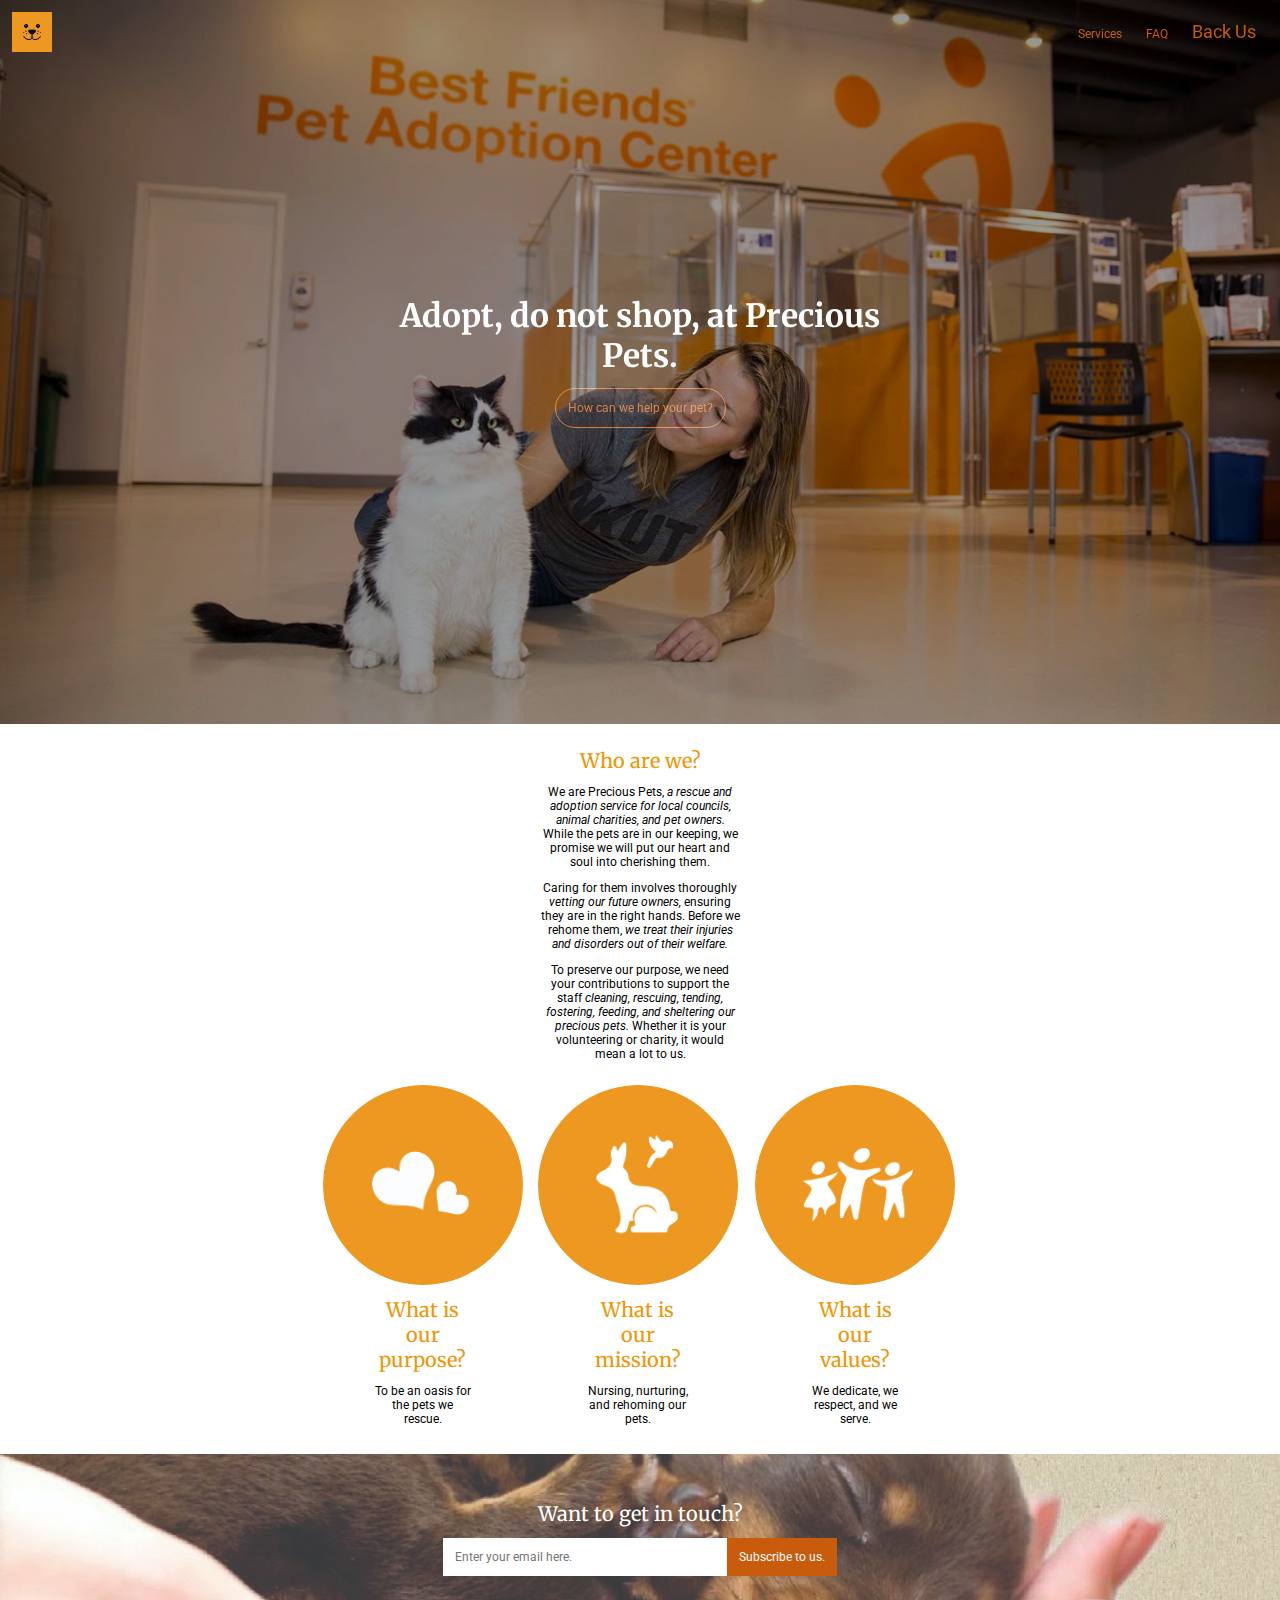
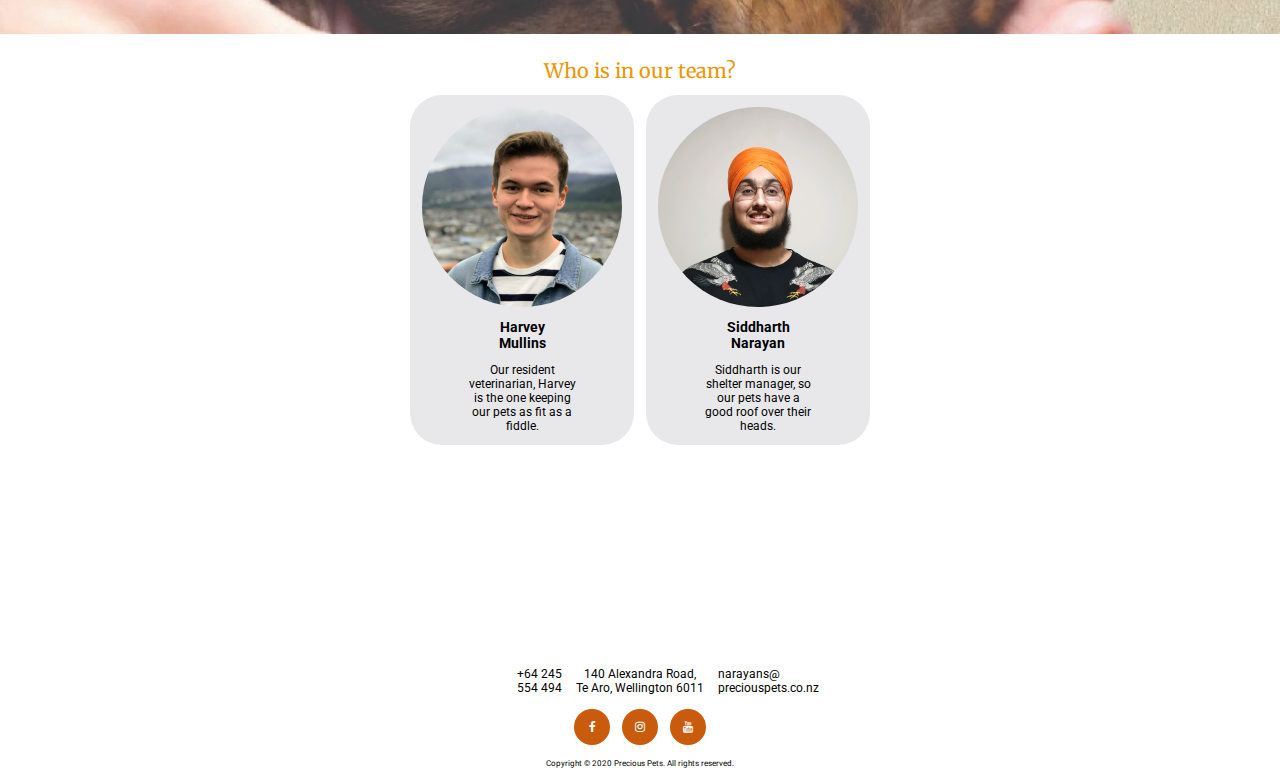
<file: index.html>
<!DOCTYPE html>
<html>
		<head>
				<title>Precious Pets</title>
				<meta charset="UTF-8">
				<!-- Tab Icon: https://www.w3.org/2005/10/howto-favicon -->
				<link rel="icon" href="websiteicon.png">
				<link rel= "stylesheet" type="text/css" href="style.css">
				<!-- Loading Social Media Icons: https://www.w3schools.com/icons/fontawesome_icons_intro.asp -->
				<link rel="stylesheet" href="https://cdnjs.cloudflare.com/ajax/libs/font-awesome/4.7.0/css/font-awesome.min.css">
				<script src="myscripts.js"></script>
		</head>
		<body>
				<!-- Navbar + Welcome Image -->
				<header>
						<div class="overlay">
								<nav>
										<div id="logo">
												<a id="activeindex" href="index.html"></a>
										</div>
										<div id="links">
												<ul>
														<li><a href="services.html">Services</a></li><!--
														--><li><a href="faq.html">FAQ</a></li><!--
														--><li><a id="donate" href="donate.html">Back Us</a></li>
												</ul>
										</div>
								</nav>
								<section id=heromessage class="flex">
										<h1>Adopt, do not shop, at Precious Pets.</h1>
										<a href="services.html">How can we help your pet?</a>
								</section>
						</div>
				</header>

				<!-- Who Are We? -->
				<!-- Section: https://www.w3schools.com/tags/tag_section.asp -->
				<section id="whoarewe">
						<h2 class="">Who are we?</h2>
						<p>We are Precious Pets, <i>a rescue and adoption service
						for local councils, animal charities, and pet owners.</i>
						While the pets are in our keeping, we promise we will put our
						heart and soul into cherishing them.</p>
						<p>Caring for them involves thoroughly
						<i>vetting our future owners,</i> ensuring they
						are in the right hands. Before we rehome
						them, <i>we treat their injuries and disorders
						out of their welfare.</i></p>
						<p>To preserve our purpose, we need your contributions
						to support the staff <i>cleaning, rescuing, tending, fostering, feeding, and
						sheltering our precious pets.</i> Whether it is your volunteering or
						charity, it would mean a lot to us.</p>
						<!-- Although the workshop guide italicizes with CSS, I prefer italicizing with HTML for specificity and efficiency -->
				</section>

				<!-- Precious Pets Mission -->
				<!-- Section: https://www.w3schools.com/tags/tag_section.asp -->
				<section id="mission" class="inlinecontainer">
						<span class="inline">
								<img src="missionvision.png" alt="vision">
								<h2>What is<br>our<br>purpose?</h2>
								<p>To be an oasis for the pets we rescue.</p>
						</span><span class="inline" alt="purpose">
								<img src="missionpurpose.png">
								<h2>What is<br>our<br>mission?</h2>
								<p>Nursing, nurturing, and rehoming our pets.</p>
						</span><span class="inline" alt="values">
								<img src="missionvalues.png">
								<h2>What is<br>our<br>values?</h2>
								<p>We dedicate, we respect, and we serve.</p>
						</span>
				</section>

				<!-- Email Subscription -->
				<!-- Section: https://www.w3schools.com/tags/tag_section.asp -->
				<section id="subscribe">
						<div class="flex overlay">
								<h2>Want to get in touch?</h2>
								<form name="newslettersubscription">
										<!-- Input Attributes: https://www.w3schools.com/html/html_form_attributes.asp -->
										<input type="text" placeholder="Enter your email here." id="enteremail" required><button type="submit" value="Subscribe" onclick="validateEmail(document.newslettersubscription.enteremail);">Subscribe to us.</button>
										<p id="message"></p>
								</form>
						</div>
				</section>

				<!-- The Team -->
				<!-- Section: https://www.w3schools.com/tags/tag_section.asp -->
				<section id="team" class="inlinecontainer">
						<h2>Who is in our team?</h2>
						<span class="inline">
								<img src="harvey.jfif" alt="Harvey Mullins">
								<h3>Harvey<br>Mullins</h3>
								<p>Our resident veterinarian, Harvey is the one keeping our pets as fit as a fiddle.</p>
						</span><!--
						--><span class="inline">
								<img src="siddharth.jfif" alt="Siddharth Narayan">
								<h3>Siddharth<br>Narayan</h3>
								<p>Siddharth is our shelter manager, so our pets have a good roof over their heads.</p>
						</span>
				</section>

				<!-- Footer -->
				<footer>
						<iframe src="https://www.google.com/maps/embed?pb=!1m18!1m12!1m3!1d2997.091902751745!2d174.78457281542333!3d-41.306864279271686!2m3!1f0!2f0!3f0!3m2!1i1024!2i768!4f13.1!3m3!1m2!1s0x6d38afda5decefeb%3A0xd8ab2d9613bed6a6!2sSPCA%20Vet%20Clinic%20-%20Wellington!5e0!3m2!1sen!2snz!4v1598268558142!5m2!1sen!2snz" frameborder="0" style="border:0;" allowfullscreen="" aria-hidden="false" tabindex="0">
						</iframe>
						<table>
								<tr>
										<td style="text-align: right;">+64 245<br>554 494</td>
										<td style="text-align: center; margin: 0 24px;">140 Alexandra Road,<br>Te Aro, Wellington 6011</td>
										<td style="text-align: left;">narayans@<br>preciouspets.co.nz</td>
								</tr>
								<tr style="text-align: center;">
										<td colspan="3"><a href="https://www.facebook.com" class="fa fa-facebook" target="_blank"></a><!--
										--><a href="https://www.instagram.com" class="fa fa-instagram" target="_blank"></a><!--
										--><a href="https://www.youtube.com" class="fa fa-youtube" target="_blank"></a></td>
								</tr>
								<tr>
										<td colspan="3" id="copyright">Copyright &copy; 2020 Precious Pets. All rights reserved.</td>
								</tr>
						</table>
				</footer>
		</body>
</html>
</file>
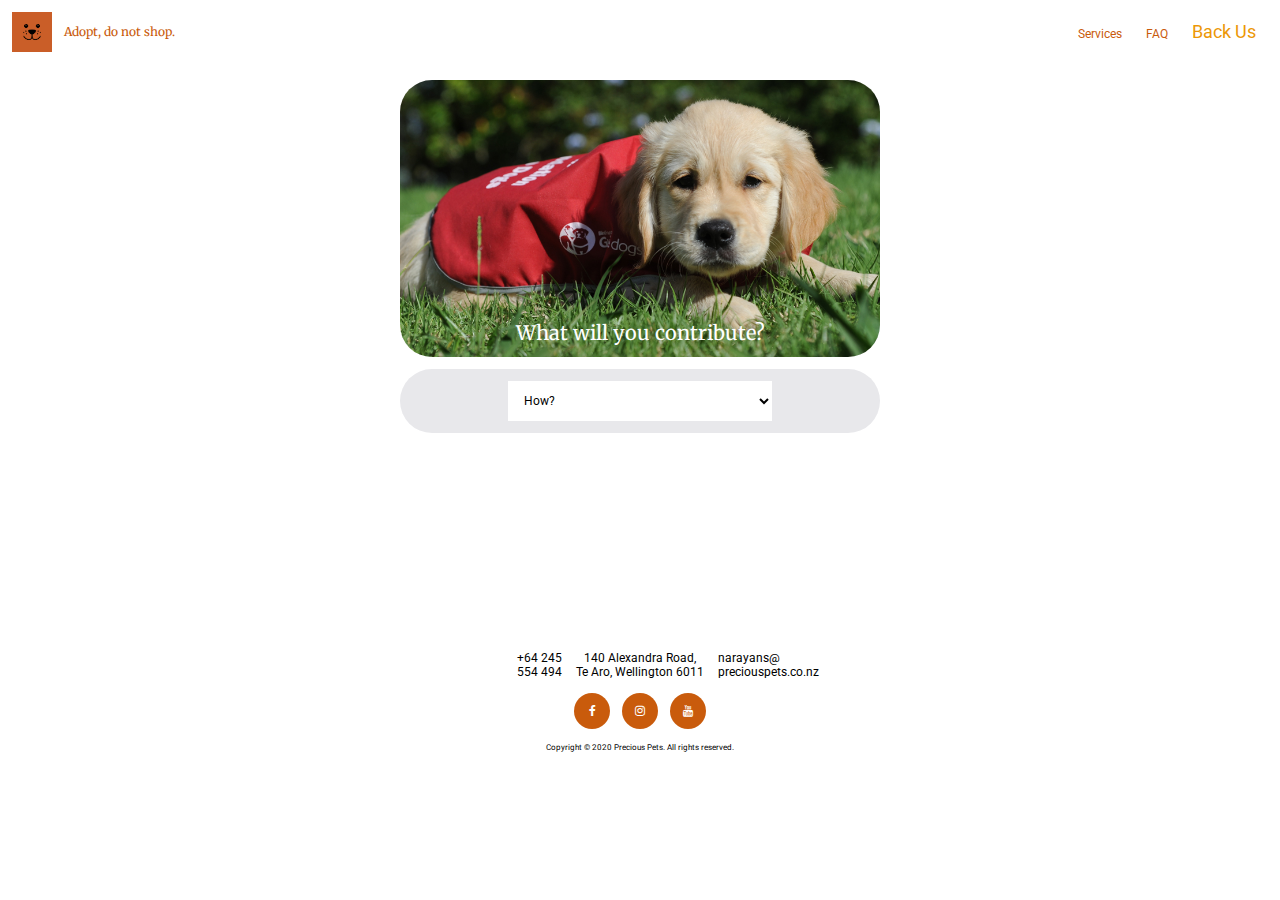
<file: donate.html>
<!DOCTYPE html>
<html>
		<head>
				<title>Back Us | Precious Pets</title>
				<meta charset="UTF-8">
				<!-- Tab Icon: https://www.w3.org/2005/10/howto-favicon -->
				<link rel="icon" href="websiteicon.png">
				<link rel= "stylesheet" type="text/css" href="style.css">
				<!-- Loading Social Media Icons: https://www.w3schools.com/icons/fontawesome_icons_intro.asp -->
				<link rel="stylesheet" href="https://cdnjs.cloudflare.com/ajax/libs/font-awesome/4.7.0/css/font-awesome.min.css">
				<script src="myscripts.js"></script>
		</head>
		<body>
				<!-- Navigation Bar -->
				<nav style="position: static;">
						<div id="logo">
								<a href="index.html" onmouseover="mottoColor()" onmouseout="mottoRevert()"></a><!-- Javascript Hover: https://stackoverflow.com/questions/49350534/how-to-call-js-function-on-hover-from-html -->
								<p id="motto">Adopt, do not shop.</p>
						</div>
						<div id="links">
								<ul>
										<li><a href="services.html">Services</a></li><!--
										--><li><a href="faq.html">FAQ</a></li><!--
										--><li><a id="donate" class="active" href="donate.html">Back Us</a></li>
								</ul>
						</div>
				</nav>

				<!-- Form(s) -->
				<h2 id="whatwillyoucontribute">What will you contribute?</h2>
				<main id="contribute">
						<form style="display: block;">
								<!-- On Change Function: https://stackoverflow.com/questions/3487263/how-to-use-onclick-or-onselect-on-option-tag-in-a-jsp-page -->
								<select id="how?" onchange="changeForm()">
										<option selected style="display: none;">How?</option>
										<option value="donation">Make a donation.</option>
										<option value="volunteer">Volunteer with us.</option>
								</select>
						</form>

						<form id="donationform">
								<!-- Input Attributes: https://www.w3schools.com/html/html_form_attributes.asp -->
								<h3>Basic Information</h3>
								<input type="text" placeholder="First name:" id="first" required maxlength="24">
								<input type="text" placeholder="Last name:" id="last" required maxlength="24">
								<input type="text" placeholder="Email address:" id="address" required maxlength="36">
								<input type="tel" placeholder="Phone number:" id="phone" required maxlength="13">

								<h3>About Your Donation</h3>
								<select id="donationchoices" required>
										<option selected disabled value="blank">How frequently will you donate?</option>
										<option value="once">One-time</option>
										<option value="monthly">Monthly</option>
								</select>
								<input type="text" placeholder="Amount (NZ$):" id="donationamount" required>

								<h3>Your Payment Details</h3>
								<input type="type" placeholder="Card number (i.e. 0123 4567 8901 2345):" id="creditcard" required maxlength="19">
								<input type="number" placeholder="CVV:" id="cvv" required max="999" pattern="([0-9]|[0-9]|[0-9])">
								<input type="month" value="2020-09" id="expirationdate" required>

								<button type="submit" value="Donation" onclick="donationValidation()">Make your donation.</button>
								<p id="formresult"></p>
						</form>

						<form id="volunteerform">
								<!-- Input Attributes: https://www.w3schools.com/html/html_form_attributes.asp -->
								<h3>Basic Information</h3>
								<input type="text" placeholder="First name:" id="firstname" required maxlength="24">
								<input type="text" placeholder="Last name:" id="lastname" required maxlength="24">
								<input type="text" placeholder="Email address:" id="email" required maxlength="36">
								<input type="tel" placeholder="Phone number:" id="call" required maxlength="13">
								<!-- Text To Date Trick: https://www.geeksforgeeks.org/how-to-set-placeholder-value-for-input-type-date-in-html-5/ -->
								<input type="text" placeholder="Birthday:" id="birthday" required onfocus="(this.type='date')" onblur="(this.type='text')"><!-- The onfocus and onblur simply change this input from text to date whenever I click on it. -->

								<h3>About You</h3>
								<textarea rows="5" cols="50" placeholder="Why do you want to work for Precious Pets?" required id="whywork" maxlength="500"></textarea>
								<textarea rows="5" cols="50" placeholder="What experiences, skills, and interests do you offer?" required id="experience" maxlength="500"></textarea>
								<select id="hearabout" required>
										<option selected disabled value="empty">How did you hear about us?</option>
										<option value="ads">Online ads.</option>
										<option value="media">Social media posts.</option>
										<option value="commercial">Television and radio commercials.</option>
										<option value="word">Word of mouth.</option>
										<option value="search">Search results.</option>
								</select>

								<h3>Your Availability</h3>
								<input type="number" placeholder="How many hours can you work for?" id="hours" required style="margin-bottom: 0px;" maxlength="2">
								<!-- Field Set Tag: https://www.w3schools.com/tags/tag_fieldset.asp -->
								<fieldset id="days">
										<!-- Label Tag: https://www.w3schools.com/tags/tag_label.asp -->
										<label for="Monday">
												<input type="checkbox" value="Monday">
												Monday
										</label><!--
										--><label for="Tuesday">
												<input type="checkbox" value="Tuesday">
												Tuesday
										</label><!--
										--><label for="Wednesday">
												<input type="checkbox" value="Wednesday">
												Wednesday
										</label><!--
										--><label for="Thursday">
												<input type="checkbox" value="Thursday">
												Thursday
										</label><!--
										--><label for="Friday">
												<input type="checkbox" value="Friday">
												Friday
										</label><!--
										--><label for="Saturday"><!-- Pre-checking Checkboxes: https://www.w3schools.com/tags/att_input_checked.asp -->
												<input type="checkbox" value="Saturday" checked>
												Saturday
										</label><!--
										--><label for="Sunday">
												<input type="checkbox" value="Sunday" checked>
												Sunday
										</label>
								</fieldset>

								<button type="submit" value="Application" onclick="applicationValidation()">Submit your application.</button>
								<p id="applicationresult"></p>
						</form>
				</main>

				<!-- Footer -->
				<footer>
						<iframe src="https://www.google.com/maps/embed?pb=!1m18!1m12!1m3!1d2997.091902751745!2d174.78457281542333!3d-41.306864279271686!2m3!1f0!2f0!3f0!3m2!1i1024!2i768!4f13.1!3m3!1m2!1s0x6d38afda5decefeb%3A0xd8ab2d9613bed6a6!2sSPCA%20Vet%20Clinic%20-%20Wellington!5e0!3m2!1sen!2snz!4v1598268558142!5m2!1sen!2snz" frameborder="0" style="border:0;" allowfullscreen="" aria-hidden="false" tabindex="0">
						</iframe>
						<table>
								<tr>
										<td style="text-align: right;">+64 245<br>554 494</td>
										<td style="text-align: center; margin: 0 24px;">140 Alexandra Road,<br>Te Aro, Wellington 6011</td>
										<td style="text-align: left;">narayans@<br>preciouspets.co.nz</td>
								</tr>
								<tr style="text-align: center;">
										<td colspan="3"><a href="https://www.facebook.com" class="fa fa-facebook" target="_blank"></a><!--
										--><a href="https://www.instagram.com" class="fa fa-instagram" target="_blank"></a><!--
										--><a href="https://www.youtube.com" class="fa fa-youtube" target="_blank"></a></td>
								</tr>
								<tr>
										<td colspan="3" id="copyright">Copyright &copy; 2020 Precious Pets. All rights reserved.</td>
								</tr>
						</table>
				</footer>
		</body>
</html>
</file>
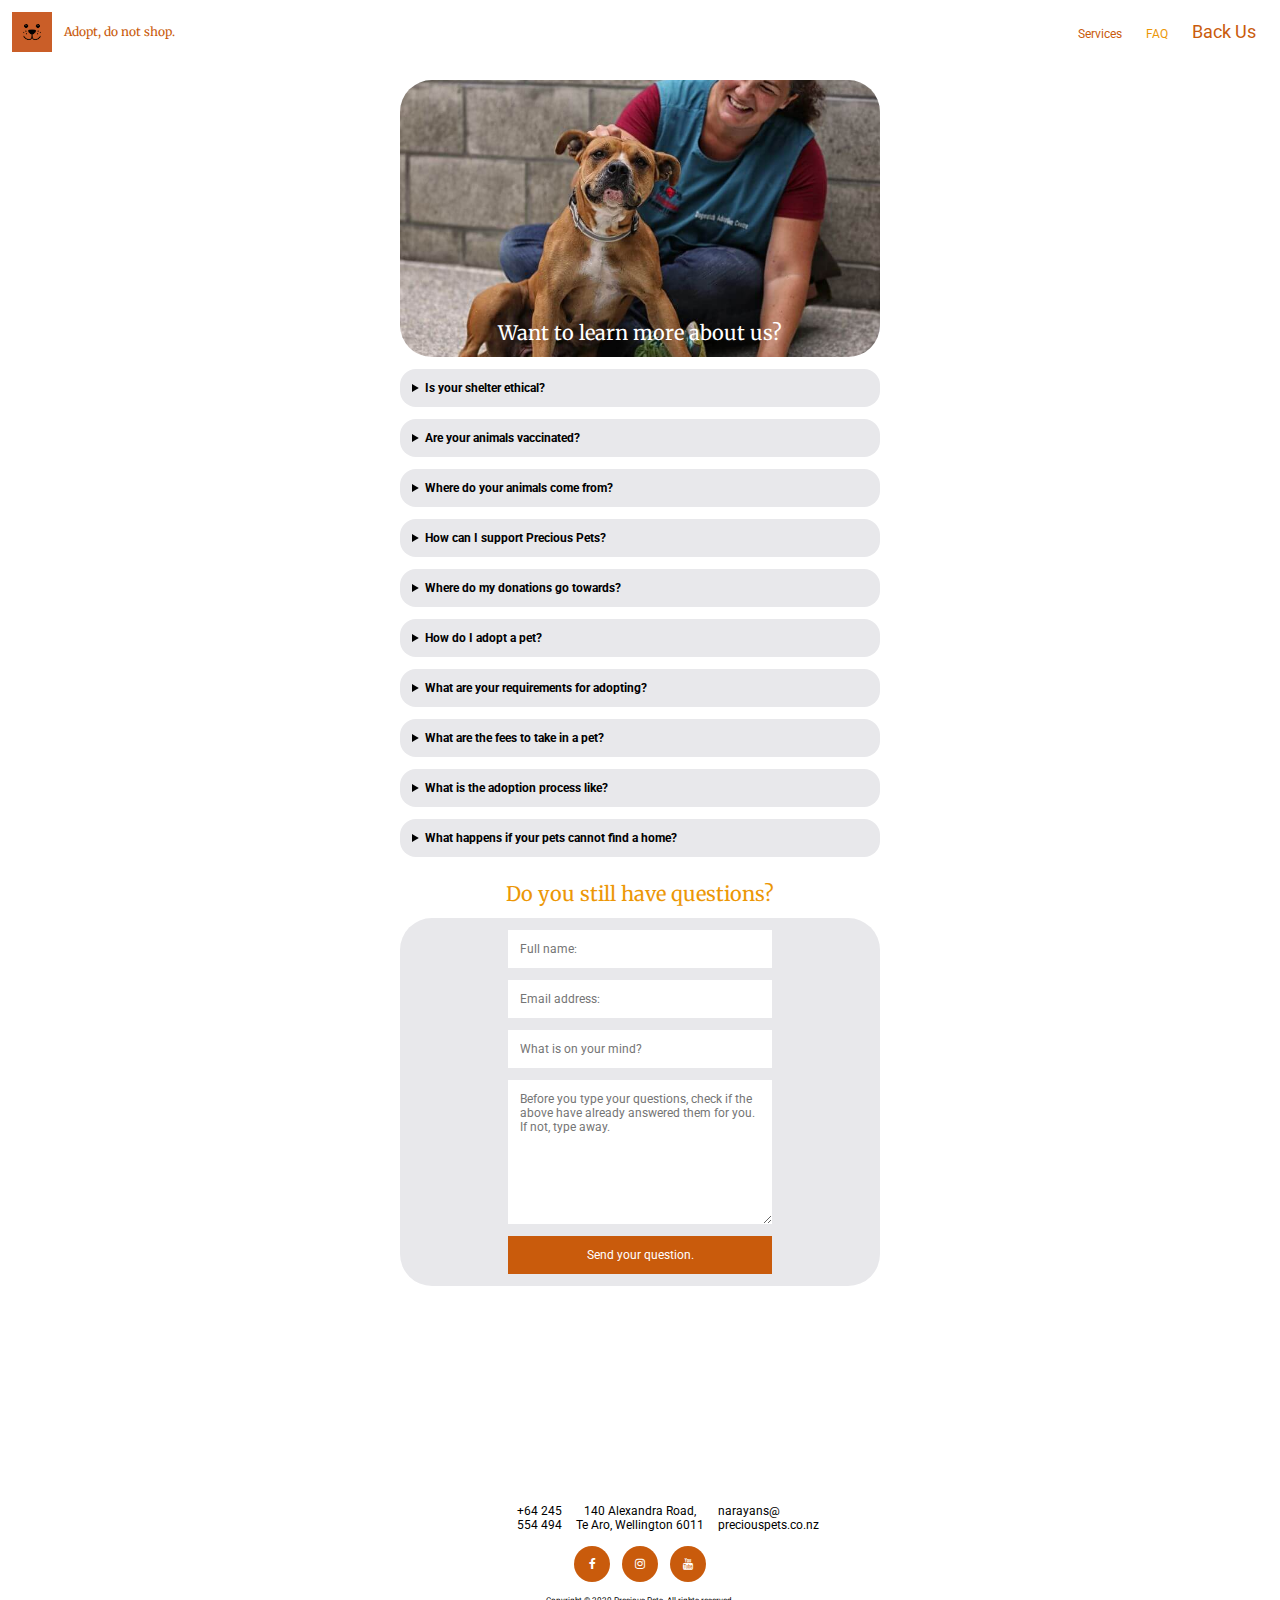
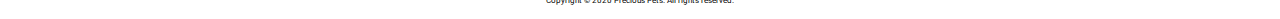
<file: faq.html>
<!DOCTYPE html>
<html>
		<head>
				<title>FAQ | Precious Pets</title>
				<meta charset="UTF-8">
				<!-- Tab Icon: https://www.w3.org/2005/10/howto-favicon -->
				<link rel="icon" href="websiteicon.png">
				<link rel= "stylesheet" type="text/css" href="style.css">
				<!-- Loading Social Media Icons: https://www.w3schools.com/icons/fontawesome_icons_intro.asp -->
				<link rel="stylesheet" href="https://cdnjs.cloudflare.com/ajax/libs/font-awesome/4.7.0/css/font-awesome.min.css">
				<script src="myscripts.js"></script>
		</head>
		<body>
				<!-- Navigation Bar -->
				<nav style="position: static;">
						<div id="logo">
								<a href="index.html" onmouseover="mottoColor()" onmouseout="mottoRevert()"></a><!-- Javascript Hover: https://stackoverflow.com/questions/49350534/how-to-call-js-function-on-hover-from-html -->
								<p id="motto">Adopt, do not shop.</p>
						</div>
						<div id="links">
								<ul>
										<li><a href="services.html">Services</a></li><!--
										--><li><a class="active" href="faq.html">FAQ</a></li><!--
										--><li><a id="donate" href="donate.html">Back Us</a></li>
								</ul>
						</div>
				</nav>

				<!-- FAQ -->
				<h2 id="faqheader">Want to learn more about us?</h2>
				<!-- Details Element: https://www.w3schools.com/tags/tag_details.asp -->
				<details>
						<summary><b>Is your shelter ethical?</b></summary>
						<p>Rest assured we treat our pets with utmost respect and compassion.</p>

						<p>Unlike the irresponsible animal shelters putting animals in crowded shacks
						without proper protection, often leaving them to fend for themselves, we place our
						precious pets in secure, cosy housing where our foster volunteers will
						nurture their growth and maintain their wellbeing.</p>
						<p>Whereas less reputable shelters are irresponsible breeders resorting to puppy mill
						practices, overbreeding, and inhumane treatment, we desex all our pets to avoid
						creating an unwanted overpopulation.</p>
						<p>In terms of euthanasia, we abide by a socially conscious policy so we can promise to help
						every animal in need regardless of their current condition, even when the best
						we can do is a painless release.</p>
				</details>
				<details>
						<summary><b>Are your animals vaccinated?</b></summary>
						<p>We keep our pets up to date with vaccinations to protect their immune system from
						hepatitis, parvovirus, leptospirosis, plus other infections. Not only will they avoid
						suffering the symptoms, these vaccines will boost their overall health.</p>
				</details>
				<details>
						<summary><b>Where do your animals come from?</b></summary>
						<p>Our rescue consists of pets surrendered, abandoned, or abused by their owners, strays
							wondering the streets, or transfers from another shelter.
						</p>
				</details>
				<details>
						<summary><b>How can I support Precious Pets?</b></summary>
						<p>You can apply to be a volunteer or donate some of your money to us through our website.
						On top of those contributions, you can also mail in-kind packages like pet food to the
						physical address at the bottom of our webpages.</p>
				</details>
				<details>
						<summary><b>Where do my donations go towards?</b></summary>
						<p>As a not-for-profit without government funding, we rely on the community on donations
							and fundraisers toward our animal shelter and clinic operations, foster care program,
							outreach and advocacy efforts, and pet rescue service.</p>
				</details>
				<details>
						<summary><b>How do I adopt a pet?</b></summary>
						<p>Send us a message at the email in the website footer, just scroll down the bottom, to register
						your interest in taking in one of our pets. We will get back to you as soon
						as we can to interview you on your suitability, preferences, and responsibilities.</p>
				</details>
				<details>
						<summary><b>What are your requirements for adopting?</b></summary>
						<p>Adopters must be 18 years old or older and live within the Wellington region,
							ensuring we can accessibly check up on our pets. We also take into consideration
							how our pet behaves to your children and current household pets, whether you have
							an open, secure yard, and other potential concerns impacting our pet's experience with you.</p>
				</details>
				<details>
						<summary><b>What are the fees to take in a pet?</b></summary>
						<p>Depending on the age, breed, and size of the pet, fees can go as low as $200 to as high as $900
							out of recouping the costs for rehoming and caring for them. These fees go to microchipping,
							registering, vetting, fostering, and insuring our pets for rehoming.</p>
				</details>
				<details>
						<summary><b>What is the adoption process like?</b></summary>
						<p>Once we confirm you are suited to adopt one of our precious pets, one of our counselors
						will guide you towards choosing the pet who will complement your lifestyle. They will introduce you to the
						animals you are keen on having, leaving you time to play and interact with them to bond with your potential companion.
						Once you have decided, our counselor will walk you through completing the rest of your adoption forms.</p>
				</details>
				<details id="lastquestion">
						<summary><b>What happens if your pets cannot find a home?</b></summary>
						<p>Out pets can stay as long as it takes for them to find a loving home.
						We will not euthanize them except if they are irredemmably sick, injured, or
						are expressing a temperament dangereous to themselves and others. Until then, they will have
						safety and comfort with us.</p>
				</details>

				<!-- More Questions -->
				<h2 id="morequestions" style="margin-top: 24px;">Do you still have questions?</h2>
				<form id="questionform">
						<!-- Input Attributes: https://www.w3schools.com/html/html_form_attributes.asp -->
						<input type="text" placeholder="Full name:" id="full" required maxlength="48">
						<input type="text" placeholder="Email address:" id="myemail" required maxlength="36">
						<input type="text" placeholder="What is on your mind?" id="subjectline" required maxlength="24">
						<textarea rows="5" cols="50" placeholder="Before you type your questions, check if the above have already answered them for you. If not, type away." required id="messagebox" maxlength="500"></textarea>
						<button type="submit" value="Message" onclick="questionValidation()">Send your question.</button>
						<p id="messageresult"></p>
				</form>

				<!-- Footer -->
				<footer>
						<iframe src="https://www.google.com/maps/embed?pb=!1m18!1m12!1m3!1d2997.091902751745!2d174.78457281542333!3d-41.306864279271686!2m3!1f0!2f0!3f0!3m2!1i1024!2i768!4f13.1!3m3!1m2!1s0x6d38afda5decefeb%3A0xd8ab2d9613bed6a6!2sSPCA%20Vet%20Clinic%20-%20Wellington!5e0!3m2!1sen!2snz!4v1598268558142!5m2!1sen!2snz" frameborder="0" style="border:0;" allowfullscreen="" aria-hidden="false" tabindex="0">
						</iframe>
						<table>
								<tr>
										<td style="text-align: right;">+64 245<br>554 494</td>
										<td style="text-align: center; margin: 0 24px;">140 Alexandra Road,<br>Te Aro, Wellington 6011</td>
										<td style="text-align: left;">narayans@<br>preciouspets.co.nz</td>
								</tr>
								<tr>
										<td colspan="3"><a href="https://www.facebook.com" class="fa fa-facebook" target="_blank"></a><!--
										--><a href="https://www.instagram.com" class="fa fa-instagram" target="_blank"></a><!--
										--><a href="https://www.youtube.com" class="fa fa-youtube" target="_blank"></a></td>
								</tr>
								<tr>
										<td colspan="3" id="copyright">Copyright &copy; 2020 Precious Pets. All rights reserved.</td>
								</tr>
						</table>
				</footer>
		</body>
</html>
</file>
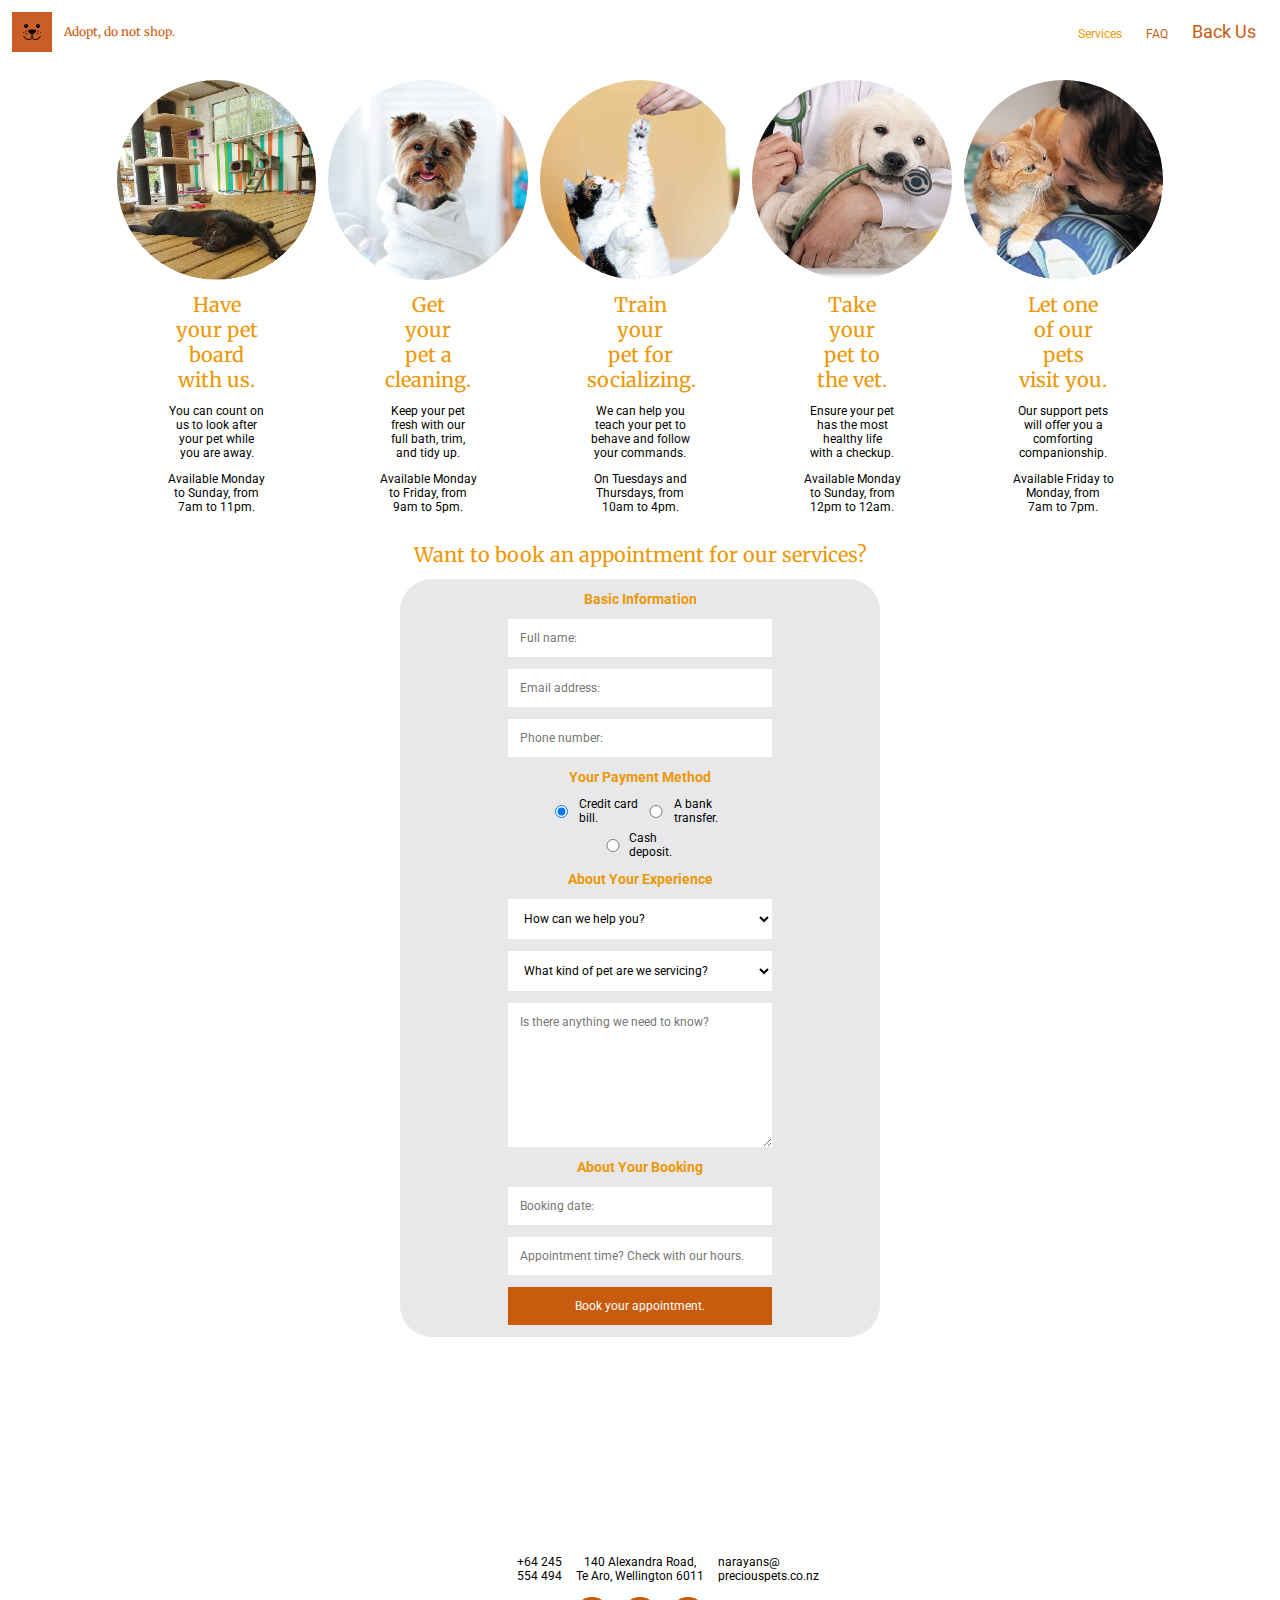
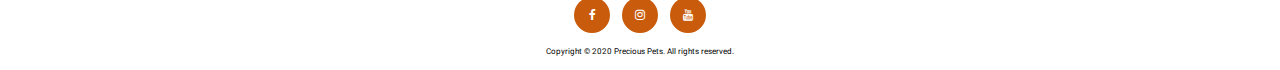
<file: services.html>
<!DOCTYPE html>
<html>
		<head>
				<title>Services | Precious Pets</title>
				<meta charset="UTF-8">
				<!-- Tab Icon: https://www.w3.org/2005/10/howto-favicon -->
				<link rel="icon" href="websiteicon.png">
				<link rel= "stylesheet" type="text/css" href="style.css">
				<!-- Loading Social Media Icons: https://www.w3schools.com/icons/fontawesome_icons_intro.asp -->
				<link rel="stylesheet" href="https://cdnjs.cloudflare.com/ajax/libs/font-awesome/4.7.0/css/font-awesome.min.css">
				<script src="myscripts.js"></script>
		</head>
		<body>
				<!-- Navigation Bar -->
				<nav style="position: static;">
						<div id="logo">
								<a href="index.html" onmouseover="mottoColor()" onmouseout="mottoRevert()"></a><!-- Javascript Hover: https://stackoverflow.com/questions/49350534/how-to-call-js-function-on-hover-from-html -->
								<p id="motto">Adopt, do not shop.</p>
						</div>
						<div id="links">
								<ul>
										<li><a href="services.html" class="active">Services</a></li><!--
										--><li><a href="faq.html">FAQ</a></li><!--
										--><li><a id="donate" href="donate.html">Back Us</a></li>
								</ul>
						</div>
				</nav>

				<!-- Our Services -->
				<section id="services" class="inlinecontainer">
						<span class="inline">
								<img src="petservices_boarding.png" alt="boarding">
								<h2>Have<br>your pet<br>board<br>with us.</h2>
								<p>You can count on<br>us to look after<br>your pet while<br>you are away.</p>
								<p>Available Monday to Sunday, from<br>7am to 11pm.</p>
						</span><span class="inline" alt="grooming">
								<img src="petservices_grooming.png">
								<h2>Get<br>your<br>pet a<br>cleaning.</h2>
								<p>Keep your pet<br>fresh with our<br>full bath, trim,<br>and tidy up.</p>
								<p>Available Monday to Friday, from<br>9am to 5pm.</p>
						</span><span class="inline" alt="socializing">
								<img src="petservices_socializing.png">
								<h2>Train<br>your<br>pet for<br>socializing.</h2>
								<p>We can help you<br>teach your pet to<br>behave and follow<br>your commands.</p>
								<p>On Tuesdays and Thursdays, from<br>10am to 4pm.</p>
						</span><span class="inline" alt="vetting">
								<img src="petservices_vetting.png">
								<h2>Take<br>your<br>pet to<br>the vet.</h2>
								<p>Ensure your pet<br>has the most<br>healthy life<br>with a checkup.</p>
								<p>Available Monday to Sunday, from<br>12pm to 12am.</p>
						</span><span class="inline" alt="visits">
								<img src="petservices_visits.png">
								<h2>Let one<br>of our<br>pets<br>visit you.</h2>
								<p>Our support pets<br>will offer you a<br>comforting<br>companionship.</p>
								<p>Available Friday to Monday, from<br>7am to 7pm.</p>
						</span>
				</section>

				<!-- Appointment Booking -->
				<h2 id="bookingheader">Want to book an appointment for our services?</h2>
				<form id="bookingform">
						<h3>Basic Information</h3>
						<input type="text" placeholder="Full name:" id="name" required maxlength="48">
						<input type="text" placeholder="Email address:" id="address" required maxlength="36">
						<input type="tel" placeholder="Phone number:" id="tele" required maxlength="13">
						<h3>Your Payment Method</h3>
						<fieldset>
								<!-- Label Tag: http://www.w3schools.com/tags/tag_label.asp -->
								<label for="Credit Card" style="margin-top:0px;">
										<input type="radio" value="card" name="paymentmethod" checked="checked">
										Credit card bill.
								</label><!--
								--><label for="Bank Transfer">
										<input type="radio" value="bank" name="paymentmethod">
										A bank transfer.
								</label><!--
								--><label for="Cash">
										<input type="radio" value="cash" name="paymentmethod">
										Cash deposit.
								</label>
						</fieldset>
						<h3>About Your Experience</h3>
						<select id="servicechoice" required onchange="editPlaceholder()">
								<option selected disabled value="filler">How can we help you?</option>
								<option value="boarding">Board my pet.</option>
								<option value="grooming">Give my pet a clean.</option>
								<option value="socializing">Train and socialize my pet.</option>
								<option value="vetting">Vet my pet.</option>
								<option value="visits">Get a pet visit.</option>
						</select>
						<select id="petchoice" required onchange="generateCosts()">
								<option selected disabled value="fluff">What kind of pet are we servicing?</option>
								<option value="bigdog">Big dog.</option>
								<option value="smalldog">Small dog.</option>
								<option value="cat">Cat.</option>
								<option value="rabbit">Rabbit.</option>
								<option value="rodent">Rodent.</option>
						</select>
						<p id="costs"></p>
						<textarea rows="5" cols="50" placeholder="Is there anything we need to know?" required id="additionalinformation" name="AdditionalInformation" maxlength="500"></textarea>
						<h3>About Your Booking</h3>
						<!-- Text To Date/Time Trick: https://www.geeksforgeeks.org/how-to-set-placeholder-value-for-input-type-date-in-html-5/ -->
						<input type="text" placeholder="Booking date:" id="bookingdate" required onfocus="(this.type='date')"
						onblur="(this.type='text')"><!-- The onfocus and onblur simply change this input from text to date whenever I click on it. -->
						<input type="text" placeholder="Appointment time? Check with our hours." id="appointmenttime"
						required onfocus="(this.type='time')" name="appointment" onblur="(this.type='text')">
						<button type="submit" value="Book" onclick="bookingValidation()">Book your appointment.</button>
						<p id="bookingmessage"></p>
				</form>

				<!-- Footer -->
				<footer>
						<iframe src="https://www.google.com/maps/embed?pb=!1m18!1m12!1m3!1d2997.091902751745!2d174.78457281542333!3d-41.306864279271686!2m3!1f0!2f0!3f0!3m2!1i1024!2i768!4f13.1!3m3!1m2!1s0x6d38afda5decefeb%3A0xd8ab2d9613bed6a6!2sSPCA%20Vet%20Clinic%20-%20Wellington!5e0!3m2!1sen!2snz!4v1598268558142!5m2!1sen!2snz" frameborder="0" style="border:0;" allowfullscreen="" aria-hidden="false" tabindex="0">
						</iframe>
						<table>
								<tr>
										<td style="text-align: right;">+64 245<br>554 494</td>
										<td style="text-align: center; margin: 0 24px;">140 Alexandra Road,<br>Te Aro, Wellington 6011</td>
										<td style="text-align: left;">narayans@<br>preciouspets.co.nz</td>
								</tr>
								<tr style="text-align: center;">
										<td colspan="3"><a href="https://www.facebook.com" class="fa fa-facebook" target="_blank"></a><!--
										--><a href="https://www.instagram.com" class="fa fa-instagram" target="_blank"></a><!--
										--><a href="https://www.youtube.com" class="fa fa-youtube" target="_blank"></a></td>
								</tr>
								<tr>
										<td colspan="3" id="copyright">Copyright &copy; 2020 Precious Pets. All rights reserved.</td>
								</tr>
						</table>
				</footer>
		</body>
</html>
</file>
<file: style.css>
@import url('https://fonts.googleapis.com/css?family=Merriweather|Roboto');

/* GLOBAL */
/* GLOBAL */
/* GLOBAL */
body {
    width: 100%;
    background-color: #fff;
    margin: 0;
    padding: 0;
}

a, p, h3, label, summary, td {
    font-family: 'Roboto', sans-serif;
    font-size: 75%;
}

h3 {
    font-size: 87.5%;
    font-weight: bold;
}

h1, h2, h4 {
    font-family: 'Merriweather', sans-serif;
    font-weight: bold;
}

h4 {
    font-weight: normal;
    font-size: 75%;
}

h2 {
    font-weight: normal;
    color: #ec9706;
    font-size: 125%;
}

span h2, span h3, span p {
    margin: 12px auto;
    width: 50%;
}

#whatwillyoucontribute, #contribute form h3,
#morequestions, #faqheader, #services h2,
#bookingheader, #bookingform h3 {
    margin: 0 auto 12px;
    text-align: center;
}

#team span:last-child, #mission span:last-child {
    margin-bottom: 24px;
}

/* https://css-tricks.com/snippets/css/a-guide-to-flexbox/
for creating flexbox containers. */
.flex {
    display: flex;
    justify-content: center;
    align-items: center;
}

.inline {
    display: block;
    overflow: inherit; /* Overflow: https://www.w3schools.com/css/css_overflow.asp */
}

.inlinecontainer {
    text-align: center;
    margin: auto;
    overflow: auto; /* Overflow: https://www.w3schools.com/css/css_overflow.asp */
}

/* Image Overlay Tutorial: https://www.w3schools.com/howto/tryit.asp?filename=tryhow_css_overlay, which are for image overlays. */
.overlay {
    top: 0;
    left: 0;
    width: 100%;
    height: 100%;
    position: absolute;
    background-color: rgba(0, 0, 0, 0.4);
}

/* Navbar */
nav {
    position: fixed;
    overflow: hidden; /* Overflow: https://www.w3schools.com/css/css_overflow.asp */
    display: block;
    width: 100%;
    z-index: 1; /* Z-Index: https://www.w3schools.com/cssref/pr_pos_z-index.asp keeps, which keeps the header and nav content clickable despite an overlay by placing it as the front element. */
}

nav div {
    display: inline-block;
}

nav #logo {
    height: auto;
}

nav #logo p {
    color: #c95b0c;
    font-family: 'Merriweather';
    float: right;
    margin: 0;
    line-height: 64px; /* Vertically Centering Inline Elements: https://www.w3docs.com/snippets/css/how-to-vertically-align-inline-inline-block-elements.html */
}

nav #logo a:not(hover) {
   float: left;
   height: 40px;
   width: 40px;
   margin: 12px;
   background-image: url("websiteicon.png");
   background-size: cover; /* Background Image Settings: https://www.w3schools.com/html/html_images_background.asp */
   transition: all 0.5s ease-in-out;
}

nav #logo a:hover {
   background-image: url("websiteiconhover.png");
   transition: all 0.5s ease-in-out;
}

nav #logo #activeindex {
   background-image: url("websiteiconhover.png");
}

nav #links {
    float: right;
}

nav #links ul {
    list-style-type: none;
    margin: 0;
    padding: 0;
}

nav #links ul li {
    display: block;
    line-height: auto; /* Vertically Centering Inline Elements: https://www.w3docs.com/snippets/css/how-to-vertically-align-inline-inline-block-elements.html */
    margin: 12px;
    text-align: right;
}

nav #links ul li a:not(hover) {
    text-decoration: none;
    color: #c95b0c;
    text-align: center;
    transition: all 0.5s ease-in-out;
}

nav #links ul li a:hover {
    color: #ec9706;
    transition: all 0.5s ease-in-out;
}

nav #links ul li .active {
    color: #ec9706;
}

nav #links ul #donate {
    font-size: 112.5%;
}

/* Responsive Web Design: https://www.w3schools.com/css/css_rwd_mediaqueries.asp */
@media only screen and (min-width: 900px) {
    nav #links ul li {
        display: inline-block;
        line-height: 64px; /* Vertically Centering Inline Elements: https://www.w3docs.com/snippets/css/how-to-vertically-align-inline-inline-block-elements.html */
        margin: 0px 12px;
        text-align: center;
    }
    nav #links ul #donate {
        margin-right: 12px;
    }
}

/* Footer */
footer iframe {
    width: 100%;
    height: 180px;
    display: block;
}

footer table {
    margin: 0px auto;
}

footer table tr {
    text-align: center;
}

footer table tr td {
    padding: 12px 6px 0;
    width: 128px;
}

footer table tr td a:not(hover) {
    background-color: #c95b0c;
    border-radius: 50%;
    color: white;
    padding: 12px;
    margin: 0 6px;
    height: 12px;
    width: 12px;
    text-align: center;
    transform: rotate(0deg); /* Transform Property: https://www.w3schools.com/cssref/css3_pr_transform.asp */
    transition: all 0.5s ease-in-out;
    text-decoration: none;
}

footer table tr td a:hover {
    transform: rotate(20deg);
    transition: all 0.5s ease-in-out;
}

footer #copyright {
    font-size: 50%;
    text-align: center;
    padding-bottom: 12px;
    width: auto;
}

/* INDEX */
/* INDEX */
/* INDEX */
/* Welcome Image */
header {
    background-image: url("welcomeimage.jpg");
    min-height: 724px;
     /* Background Image Settings: https://www.w3schools.com/html/html_images_background.asp */
    background-position: center;
    background-repeat: no-repeat;
    background-size: cover;
    position: relative;
    z-index: 1; /* Z-Index: https://www.w3schools.com/cssref/pr_pos_z-index.asp keeps, which keeps the header and nav content clickable despite an overlay by placing it as the front element. */
}

/* Welcome Message */
header div #heromessage {
    /* https://css-tricks.com/snippets/css/a-guide-to-flexbox/ for creating flexbox containers. */
    flex-direction: column;
    height: 100%;
    width: 100%;
    text-align: center;
}

header div #heromessage h1 {
    margin: 0;
    color: #fff;
    overflow: hidden; /* Overflow: https://www.w3schools.com/css/css_overflow.asp */
    max-width: 40%;
}

header div #heromessage a:not(hover) {
    background-color: transparent;
    border: 1px solid #c95b0c;
    color: #c95b0c;
    max-width: 40%;
    padding: 12px;
    margin-top: 12px;
    border-radius: 30px;
    mix-blend-mode: screen; /* https://www.youtube.com/watch?v=FFf7wnA5MqQ for transparent text over white background, and vice versa. */
    text-decoration: none;
    transition: all 0.5s ease-in-out;
}

#heromessage a:hover {
    background-color: #c95b0c;
    color: #000;
    transition: all 0.5s ease-in-out;
}

/* Who Are We? */
#whoarewe h2, #whoarewe p {
    width: 200px;
    margin: 12px auto 0;
    text-align: center;
}

#whoarewe h2 {
    margin-top: 24px;
}

/* Mission + Services */
#mission span, {
    margin: 0px auto 12px;
}

#services span {
    margin: 0 0 12px;
    display: inline-block;
}

#mission span:first-child {
    margin-top: 24px;
}

#services span:first-child {
    margin-top: 12px;
}

#mission span img, #services span img {
    height: 200px;
    display: block;
    width: auto;
    margin: 0px auto 12px;
    border-radius: 50%;
}

#services span img {
    margin-left: 6px;
    margin-right: 6px;
}

#mission span p, #services span p {
    margin-bottom: 0px;
}

/* Responsive Web Design: https://www.w3schools.com/css/css_rwd_mediaqueries.asp */
@media only screen and (min-width: 1200px) {
    #mission span {
        margin: 0 0 24px;
        display: inline-block;
    }
}

/* Email Subscription */
#subscribe {
    background-image: url("subscription.jpg");
    min-height: 180px;
    /* Background Image Settings: https://www.w3schools.com/html/html_images_background.asp */
    background-position: center;
    background-repeat: no-repeat;
    background-size: cover;
    position: relative;
}

#subscribe div {
    /* https://css-tricks.com/snippets/css/a-guide-to-flexbox/ for creating flexbox containers. */
    flex-direction: column;
    background-color: rgba(0, 0, 0, 0);
}

#subscribe div h2 {
    color: #fff;
    margin: 0 0 12px;
}

#subscribe div form input, #subscribe div form button {
    border: none;
    display: inline-block;
    font-family: 'Roboto', sans-serif;
    font-size: 75%;
    padding: 12px;
    margin: 0;
}

#subscribe div form input {
    width: 260px;
}

#subscribe div form button {
    background-color: #c95b0c;
    color: #fff;
}


#subscribe div form p {
    color: #fff;
    text-align: center;
    margin: 12px auto 0;
    width: 60%;
}

/* Meet The Team */
#team h2 {
    margin: 24px auto 12px;
}

#team span {
    background-color: #e8e8eb;
    width: 224px;
    border-radius: 32px;
    margin: 0px auto 12px;
}

#team span img {
    height: 200px;
    display: block;
    width: auto;
    margin: 12px auto 0px;
    border-radius: 50%;
}

/* Responsive Web Design: https://www.w3schools.com/css/css_rwd_mediaqueries.asp */
@media only screen and (min-width: 900px) {
    #team span {
        margin: 0px 6px 24px;
        display: inline-block;
    }
}

/* CONTRIBUTION + QUESTION FORM + BOOKING FORM */
/* CONTRIBUTION + QUESTION FORM + BOOKING FORM */
/* CONTRIBUTION + QUESTION FORM + BOOKING FORM */
#contribute, #questionform, #bookingform {
    margin: 12px auto 24px;
    width: 50%;
    max-width: 480px;
    background-color: #e8e8eb;
    border-radius: 32px;
    padding-top: 12px;
    overflow: hidden; /* Overflow: https://www.w3schools.com/css/css_overflow.asp */
}

#whatwillyoucontribute {
    padding: 240px 12px 12px;
    width: 50%;
    max-width: 456px;
    /* Background Image Settings: https://www.w3schools.com/html/html_images_background.asp */
    background-image: url(volunteerimage.jpg);
    background-position: center;
    background-repeat: no-repeat;
    background-size: cover;
    border-radius: 32px;
    margin-top: 12px;
    color: #fff;
}

#contribute form {
    display: none;
}

#contribute form h3, #bookingform h3 {
    color: #ec9706;
}

#contribute form p, #questionform p, #bookingform p {
    width: 50%;
    margin: 0 auto 12px;
    text-align: center;
    max-width: 240px;
}

#contribute form select, #contribute form option,
#contribute form input, #contribute form button,
#contribute form textarea, #questionform input,
#questionform button, #questionform textarea,
#bookingform select, #bookingform option,
#bookingform input, #bookingform button,
#bookingform textarea {
    border: none;
    background-color: #fff;
    display: block;
    font-family: 'Roboto', sans-serif;
    font-size: 12px;
    margin: auto;
    padding: 12px;
    width: 50%;
    max-width: 240px;
    box-sizing: content-box; /* Getting The Inputs The Same Width: https://stackoverflow.com/questions/52398046/cant-get-input-text-boxes-and-buttons-the-same-size */
    margin-bottom: 12px;
}

#contribute form textarea, #questionform textarea, #bookingform textarea {
    height: 120px;
}

#contribute form fieldset, #bookingform fieldset {
    margin: 6px auto;
    border: none;
    width: 50%;
    max-width: 240px;
    text-align: center;
    padding: 0px;
}

#bookingform fieldset {
    margin: 0px auto 6px;
}

#bookingform fieldset label {
    display: inline-flex;
    margin: 0px 0px 6px;
    text-align: left;
}

#bookingform fieldset label input {
    margin: auto 0;
}

#contribute form fieldset label input {
    margin: 0 auto 4px;
}

#contribute form fieldset label {
    display: inline-block;
    margin: 6px;
}

#contribute form button, #questionform button, #bookingform button {
    background-color: #c95b0c;
    color: #fff;
}

/* FAQ */
/* FAQ */
/* FAQ */
#faqimage {
    width: 50%;
    max-width: 504px;
    height: auto;
    margin: 12px auto;
    display: block;
}

#faqheader {
    padding: 240px 12px 12px;
    width: 50%;
    max-width: 456px;
    /* Background Image Settings: https://www.w3schools.com/html/html_images_background.asp */
    background-image: url(faqimage.jpg);
    background-position: center;
    background-repeat: no-repeat;
    background-size: cover;
    border-radius: 32px;
    margin-top: 12px;
    color: #fff;
}

details {
    background-color: #e8e8eb;
    padding: 12px;
    margin: 0 auto 12px;
    max-width: 456px;
    width: 50%;
    border-radius: 16px;
}

details p {
    margin: 12px 0 0;
}

/* SERVICES */
/* SERVICES */
/* SERVICES */
#services {
    margin-bottom: 12px;
}
</file>
